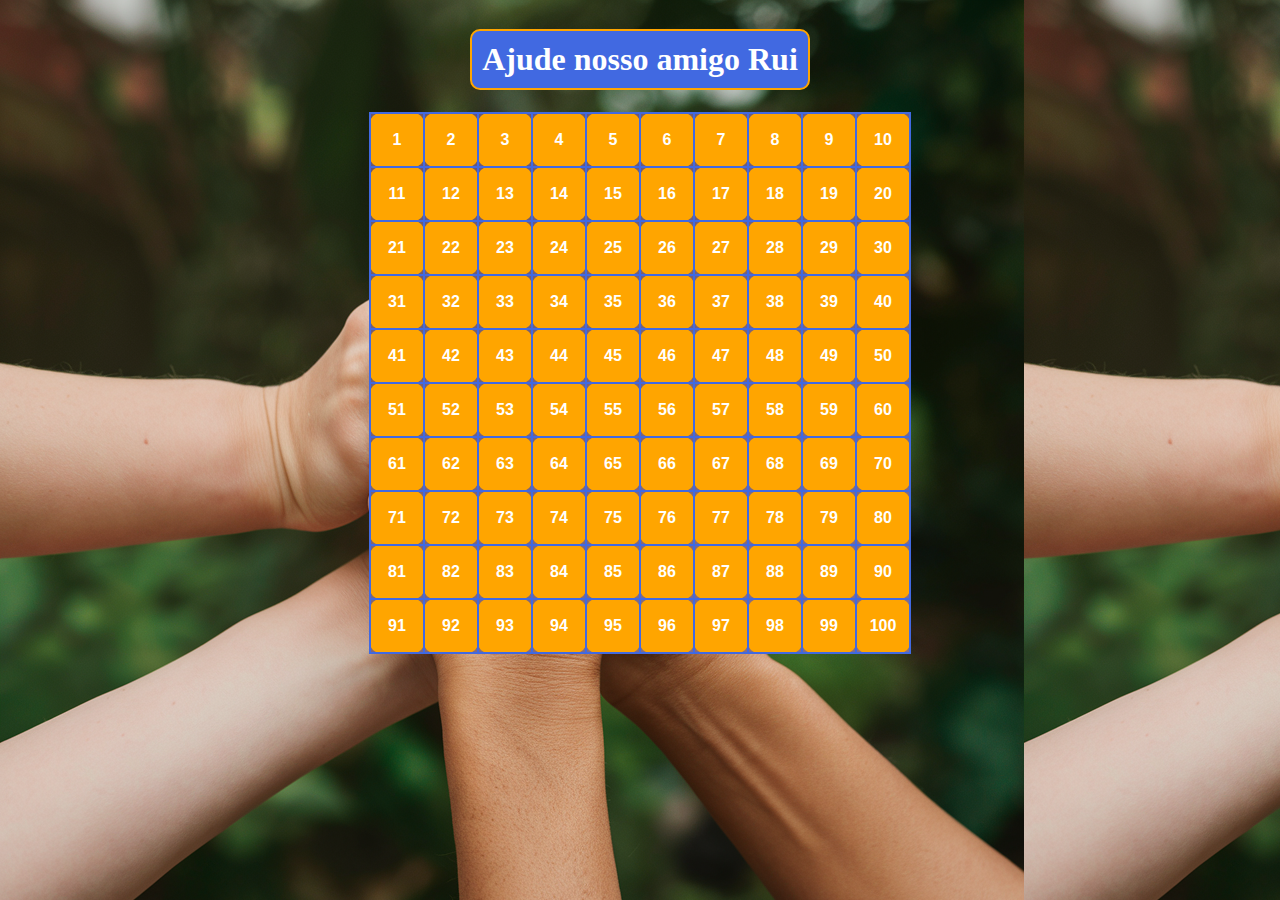
<file: index.html>
<!DOCTYPE html>
<html lang="pt-br">
<head>
    <meta charset="UTF-8">
    <meta name="viewport" content="width=device-width, initial-scale=1.0">
    <link rel="stylesheet" href="style.css">
    <title>Rifa Solidaria</title>
</head>
<body>
    <div class="container">
    <h1>Ajude nosso amigo Rui</h1>
    <table>
        <tr>
            <td><a href="input.html">1</a></td>
            <td><a href="input.html">2</a></td>
            <td><a href="input.html">3</a></td>
            <td><a href="input.html">4</a></td>
            <td><a href="input.html">5</a></td>
            <td><a href="input.html">6</a></td>
            <td><a href="input.html">7</a></td>
            <td><a href="input.html">8</a></td>
            <td><a href="input.html">9</a></td>
            <td><a href="input.html">10</a></td>
        </tr>
        <tr>
            <td><a href="input.html">11</a></td>
            <td><a href="input.html">12</a></td>
            <td><a href="input.html">13</a></td>
            <td><a href="input.html">14</a></td>
            <td><a href="input.html">15</a></td>
            <td><a href="input.html">16</a></td>
            <td><a href="input.html">17</a></td>
            <td><a href="input.html">18</a></td>
            <td><a href="input.html">19</a></td>
            <td><a href="input.html">20</a></td>
        </tr>
        <tr>
            <td><a href="input.html">21</a></td>
            <td><a href="input.html">22</a></td>
            <td><a href="input.html">23</a></td>
            <td><a href="input.html">24</a></td>
            <td><a href="input.html">25</a></td>
            <td><a href="input.html">26</a></td>
            <td><a href="input.html">27</a></td>
            <td><a href="input.html">28</a></td>
            <td><a href="input.html">29</a></td>
            <td><a href="input.html">30</a></td>
        </tr>
        <tr>
            <td><a href="input.html">31</a></td>
            <td><a href="input.html">32</a></td>
            <td><a href="input.html">33</a></td>
            <td><a href="input.html">34</a></td>
            <td><a href="input.html">35</a></td>
            <td><a href="input.html">36</a></td>
            <td><a href="input.html">37</a></td>
            <td><a href="input.html">38</a></td>
            <td><a href="input.html">39</a></td>
            <td><a href="input.html">40</a></td>
        </tr>
        <tr>
            <td><a href="input.html">41</a></td>
            <td><a href="input.html">42</a></td>
            <td><a href="input.html">43</a></td>
            <td><a href="input.html">44</a></td>
            <td><a href="input.html">45</a></td>
            <td><a href="input.html">46</a></td>
            <td><a href="input.html">47</a></td>
            <td><a href="input.html">48</a></td>
            <td><a href="input.html">49</a></td>
            <td><a href="input.html">50</a></td>
        </tr>
        <tr>
            <td><a href="input.html">51</a></td>
            <td><a href="input.html">52</a></td>
            <td><a href="input.html">53</a></td>
            <td><a href="input.html">54</a></td>
            <td><a href="input.html">55</a></td>
            <td><a href="input.html">56</a></td>
            <td><a href="input.html">57</a></td>
            <td><a href="input.html">58</a></td>
            <td><a href="input.html">59</a></td>
            <td><a href="input.html">60</a></td>
        </tr>
        <tr>
            <td><a href="input.html">61</a></td>
            <td><a href="input.html">62</a></td>
            <td><a href="input.html">63</a></td>
            <td><a href="input.html">64</a></td>
            <td><a href="input.html">65</a></td>
            <td><a href="input.html">66</a></td>
            <td><a href="input.html">67</a></td>
            <td><a href="input.html">68</a></td>
            <td><a href="input.html">69</a></td>
            <td><a href="input.html">70</a></td>
        </tr>
        <tr>
            <td><a href="input.html">71</a></td>
            <td><a href="input.html">72</a></td>
            <td><a href="input.html">73</a></td>
            <td><a href="input.html">74</a></td>
            <td><a href="input.html">75</a></td>
            <td><a href="input.html">76</a></td>
            <td><a href="input.html">77</a></td>
            <td><a href="input.html">78</a></td>
            <td><a href="input.html">79</a></td>
            <td><a href="input.html">80</a></td>
        </tr>
        <tr>
            <td><a href="input.html">81</a></td>
            <td><a href="input.html">82</a></td>
            <td><a href="input.html">83</a></td>
            <td><a href="input.html">84</a></td>
            <td><a href="input.html">85</a></td>
            <td><a href="input.html">86</a></td>
            <td><a href="input.html">87</a></td>
            <td><a href="input.html">88</a></td>
            <td><a href="input.html">89</a></td>
            <td><a href="input.html">90</a></td>
        </tr>
        <tr>
            <td><a href="input.html">91</a></td>
            <td><a href="input.html">92</a></td>
            <td><a href="input.html">93</a></td>
            <td><a href="input.html">94</a></td>
            <td><a href="input.html">95</a></td>
            <td><a href="input.html">96</a></td>
            <td><a href="input.html">97</a></td>
            <td><a href="input.html">98</a></td>
            <td><a href="input.html">99</a></td>
            <td><a href="input.html">100</a></td>
        </tr>
    </table>
    </div>
</body>
</html>
</file>
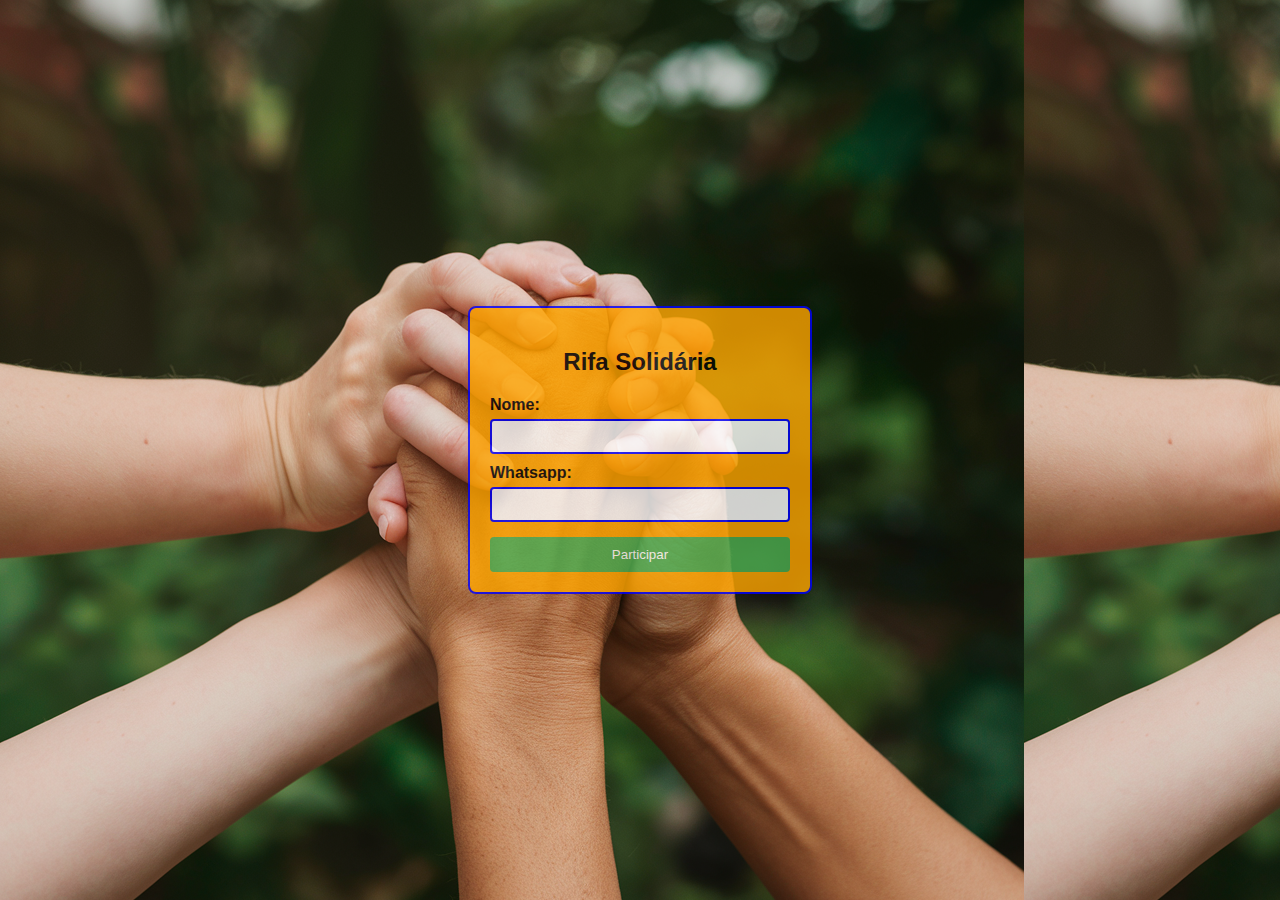
<file: input.html>
<!DOCTYPE html>
<html lang="pt-br">
<head>
    <meta charset="UTF-8">
    <meta name="viewport" content="width=device-width, initial-scale=1.0">
    <title>Formulario</title>
    <style>
        body {
            background-image: url(Hl5EUwITRdGw_lxmpfzrRw.png);
            font-family: Arial, sans-serif;
            background-color: #f4f4f4;
            display: flex;
            justify-content: center;
            align-items: center;
            height: 100vh;
            margin: 0;
        }
        .form-container {
            background-color: orange;
            padding: 20px;
            border-radius: 8px;
            box-shadow: 0 0 10px rgba(0, 0, 0, 0.1);
            width: 300px;
            border: 2px solid blue;
            opacity: 80%;
        }
        h2 {
            text-align: center;
            color: black;
        }
        label {
            display: block;
            margin-top: 10px;
            font-weight: bold;
        }
        input[type="text"], input[type="tel"] {
            width: 100%;
            padding: 8px;
            margin-top: 5px;
            border: 2px solid blue;
            border-radius: 4px;
            box-sizing: border-box;
        }
        input[type="submit"] {
            width: 100%;
            padding: 10px;
            background-color:  #4CAF50;
            color: white;
            border: none;
            border-radius: 4px;
            cursor: pointer;
            margin-top: 15px;
        }
        input[type="submit"]:hover {
            background-color: green;
            font-size: large;
        }
    </style>
</head>
<body>
    <div class="form-container">
        <h2>Rifa Solidária</h2>
        <form action="process_form.php" method="post">
            <label for="name">Nome:</label>
            <input type="text" id="name" name="name" required>
            
            <label for="phone">Whatsapp:</label>
            <input type="tel" id="phone" name="phone" required pattern="[0-9]{4,5}-[0-9]{4}">
            
            <input type="submit" value="Participar">
        </form>
    </div>
</body>
</html>
</file>
<file: style.css>
body{
    text-align: center;
    justify-content: center;
    align-items: center;
    background-image: url(Hl5EUwITRdGw_lxmpfzrRw.png);
}
.container{
    text-align: center;
    display: flex;
    flex-direction: column;
    align-items: center;
}
h1{
    color: white;
    border: 2px solid orange;
    background-color: royalblue;
    padding: 10px;
    border-radius: 10px;
}
a{
    text-decoration: none;
    color: white;
    
}
table{
    background-image: url(pexels-alscre-2847648.jpg);
    

    border-collapse: collapse;
}
td{
    border: 2px solid royalblue;
    background-color: orange;
    width: 50px;
    height: 50px;
    text-align: center;
    font-weight: bold;
    font-family: sans-serif;
    border-radius: 10px;
}
td:hover{
    background-color: royalblue;
}
@media (max-width: 600px) {
    td{
        width: 30px;
        height: 30px;
    }
    .container{
        width: 100%;
        margin-top:20px;
        
        
    }
}
</file>
